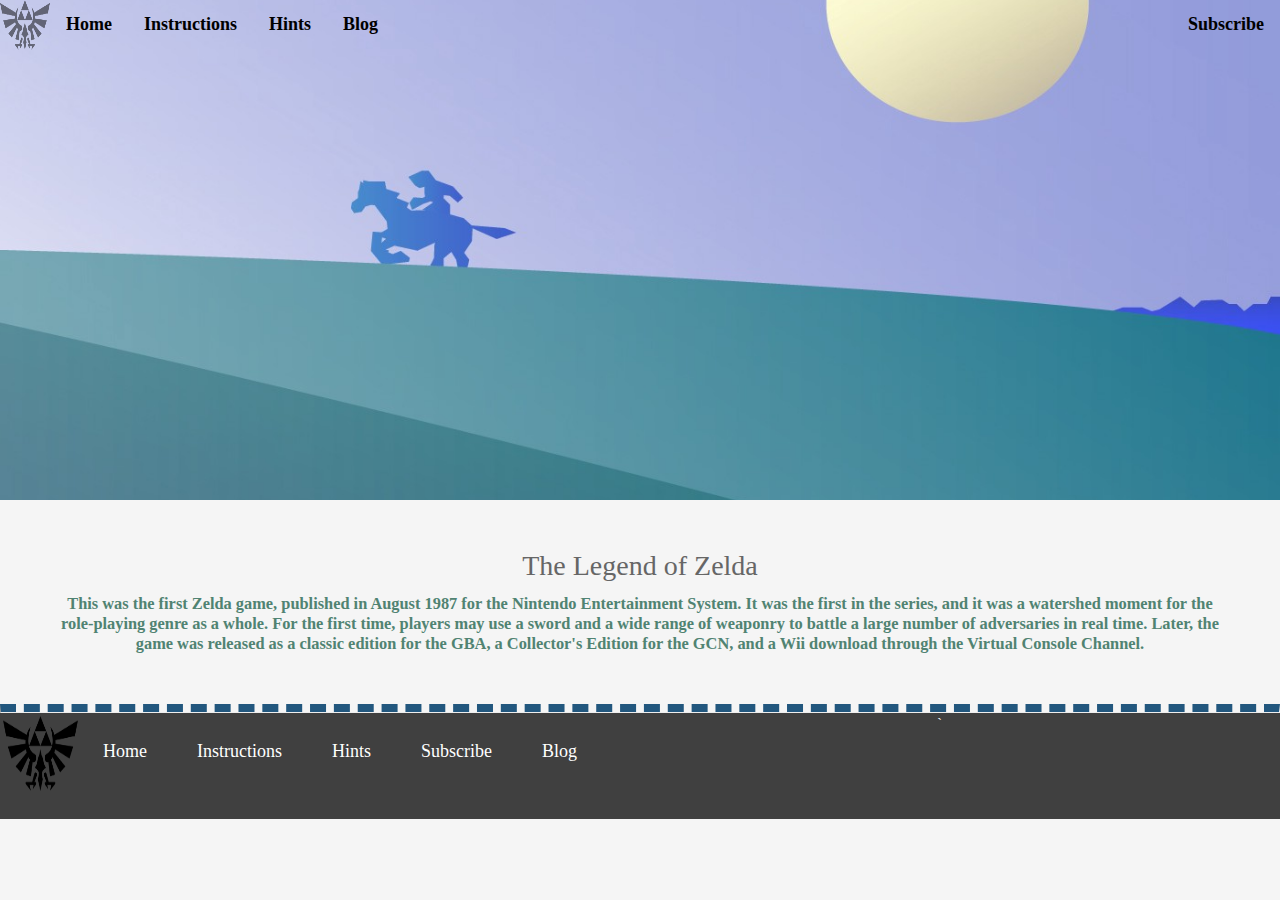
<file: index.html>
<!DOCTYPE html>

<html lang="en">

    <head>
  
        <link rel="stylesheet" href="styles.css">

        <link rel="stylesheet" href="https://fonts.google.com/specimen/Caveat">

        <title>Zelda</title>
        <meta name="description" content="Legend of Zelda">
        </meta name="author" content="Fredax">

    </head>
    <body>
    
        <div class="backpic" style="width: 100%; height: 500px;">

            <ul>
                <li><img  class="logo" width="50" height="50" src="img/poop.svg.png" onclick="location.href = 'index.html'"></li>
                <li><a href="index.html" class="mainnav">Home</a></li>
                <li><a href="instructions.html" class="mainnav">Instructions</a></li>
                <li><a href="hints.html" class="mainnav">Hints</a></li>
                <li><a href="blog.html" class="mainnav">Blog</a></li>
                <!--Button with a float to the right-->
                <li style="float:right"><a href="subscribe.html"  class="mainnav">Subscribe</a></li>
            </ul> 
        </div>
        <!--Nav bar end-->




        <div class="titlediv">
            <!--The title and small paragraph-->

            <h1>The Legend of Zelda</h1>
            <h3>This was the first Zelda game, published in August 1987 for the Nintendo Entertainment System. It was the first in the series, and it was a watershed moment for the role-playing genre as a whole. For the first time, players may use a sword and a wide range of weaponry to battle a large number of adversaries in real time. Later, the game was released as a classic edition for the GBA, a Collector's Edition for the GCN, and a Wii download through the Virtual Console Channel. </h3>
            
        </div>


      <div class="divvy"><hr></div>

       
     
       
        <footer>
            <ul >
                <li><img  class="logo" width="75" height="75" src="img/poop.svg.png" alt="websitelogo" onclick="location.href = 'index.html'"></li>
                <li><a href="index.html" class="footnav">Home</a></li>
                <li><a href="instructions.html" class="footnav">Instructions</a></li>
                <li><a href="hints.html" class="footnav">Hints</a></li>
                <li><a href="subscribe.html" class="footnav">Subscribe</a></li>
                <li><a href="blog.html" class="footnav">Blog</a></li>
                
        `
           </ul> 
        </footer>



                                                                                                                                                                                                                                                                                                                                                                        

        
    </body>
</html>
</file>
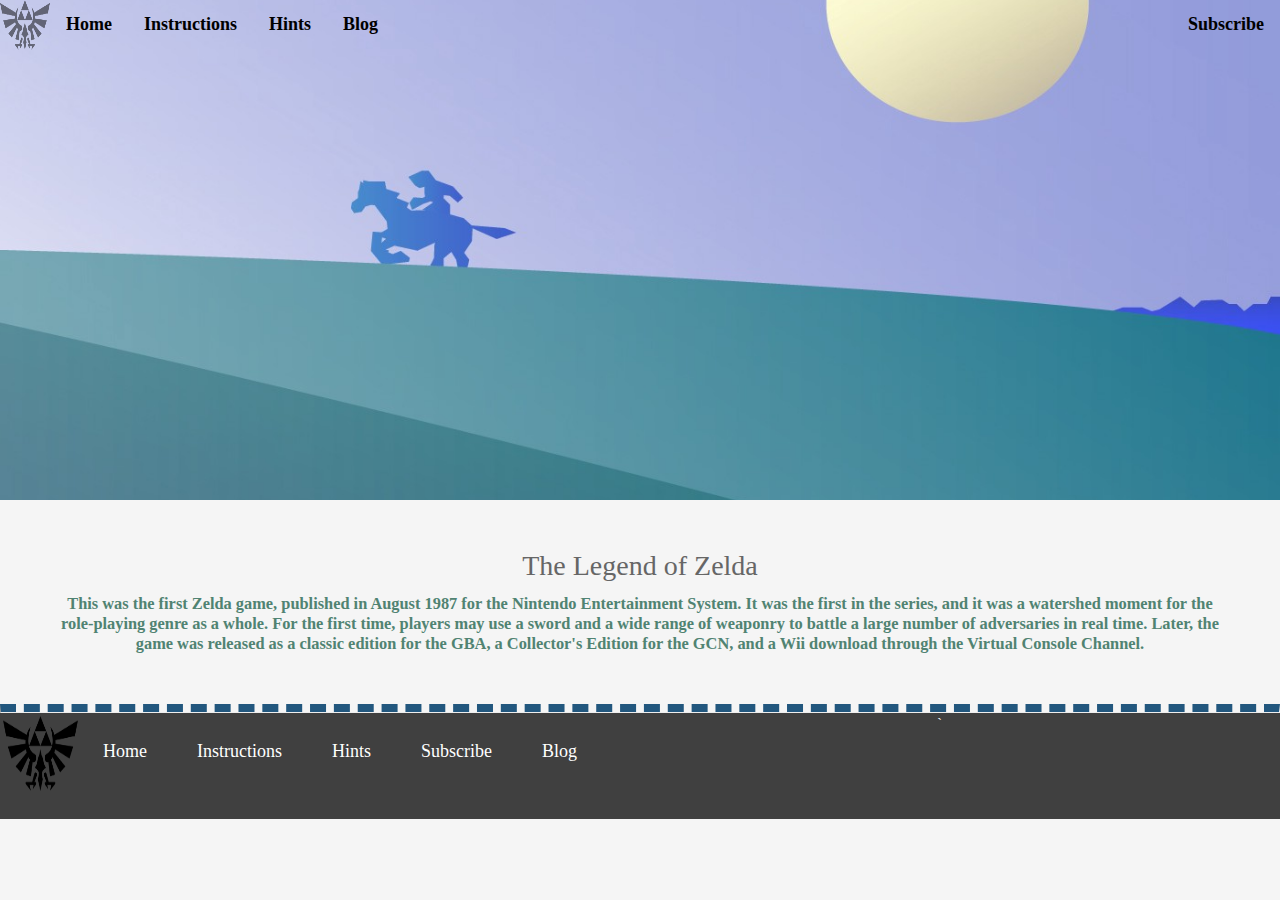
<file: Zelda/index.html>
<!DOCTYPE html>

<html lang="en">

    <head>
  
        <link rel="stylesheet" href="styles.css">

        <link rel="stylesheet" href="https://fonts.google.com/specimen/Caveat">

        <title>Zelda</title>
        <meta name="description" content="Legend of Zelda">
        </meta name="author" content="Fredax">

    </head>
    <body>
    
        <div class="backpic" style="width: 100%; height: 500px;">

            <ul>
                <li><img  class="logo" width="50" height="50" src="img/poop.svg.png" onclick="location.href = 'index.html'"></li>
                <li><a href="index.html" class="mainnav">Home</a></li>
                <li><a href="instructions.html" class="mainnav">Instructions</a></li>
                <li><a href="Hints.html" class="mainnav">Hints</a></li>
                <li><a href="Blog.html" class="mainnav">Blog</a></li>
                <!--Button with a float to the right-->
                <li style="float:right"><a href="subscribe.html"  class="mainnav">Subscribe</a></li>
            </ul> 
        </div>
        <!--Nav bar end-->




        <div class="titlediv">
            <!--The title and small paragraph-->

            <h1>The Legend of Zelda</h1>
            <h3>This was the first Zelda game, published in August 1987 for the Nintendo Entertainment System. It was the first in the series, and it was a watershed moment for the role-playing genre as a whole. For the first time, players may use a sword and a wide range of weaponry to battle a large number of adversaries in real time. Later, the game was released as a classic edition for the GBA, a Collector's Edition for the GCN, and a Wii download through the Virtual Console Channel. </h3>
            
        </div>


      <div class="divvy"><hr></div>

       
     
       
        <footer>
            <ul >
                <li><img  class="logo" width="75" height="75" src="img/poop.svg.png" alt="websitelogo" onclick="location.href = 'index.html'"></li>
                <li><a href="index.html" class="footnav">Home</a></li>
                <li><a href="instructions.html" class="footnav">Instructions</a></li>
                <li><a href="hints.html" class="footnav">Hints</a></li>
                <li><a href="subscribe.html" class="footnav">Subscribe</a></li>
                <li><a href="blog.html" class="footnav">Blog</a></li>
                
        `
           </ul> 
        </footer>



                                                                                                                                                                                                                                                                                                                                                                        

        
    </body>
</html>
</file>
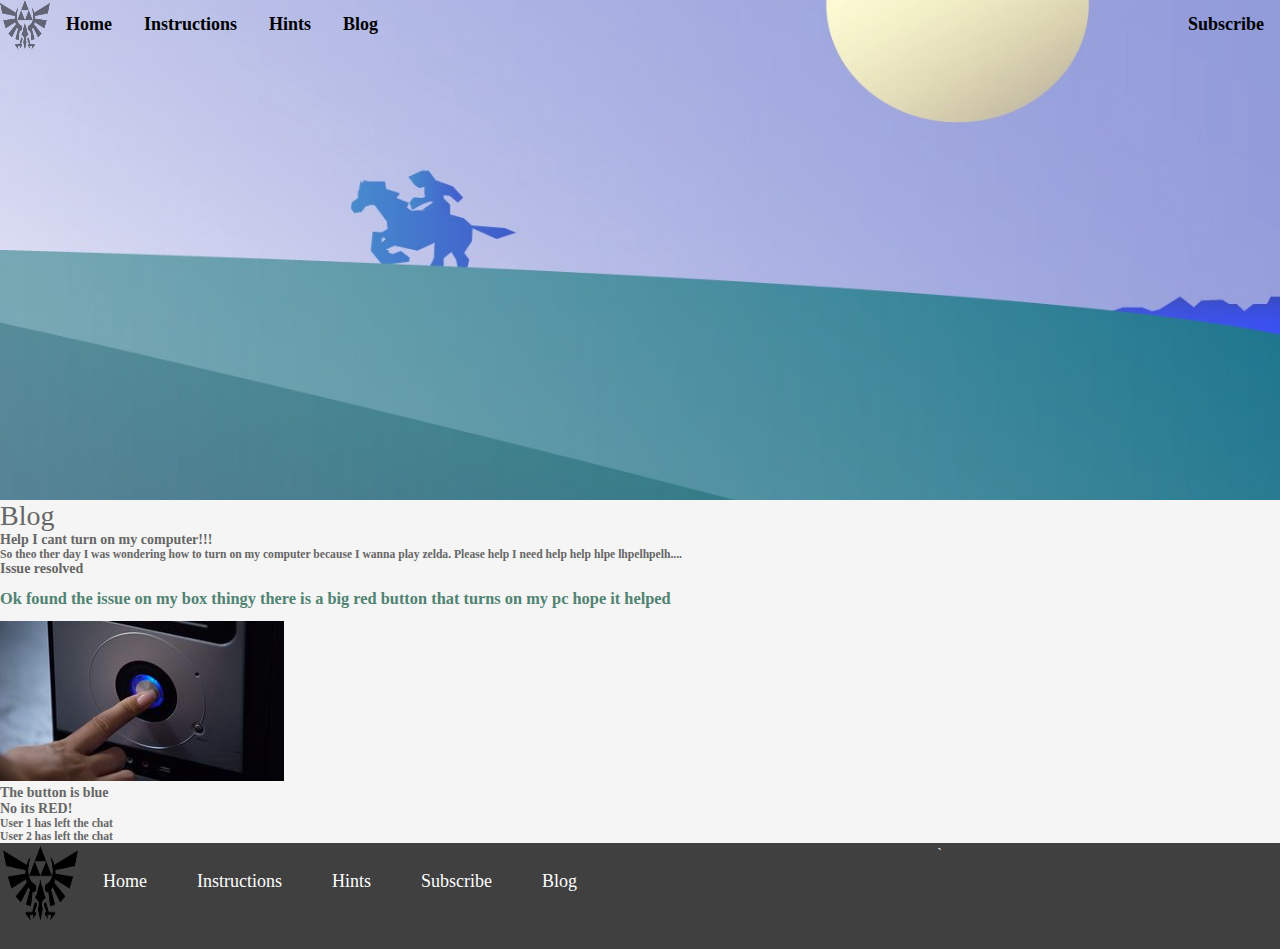
<file: blog.html>
<!DOCTYPE html>

<html lang="en">

    <head>
  
        <link rel="stylesheet" href="styles.css">

        <link rel="stylesheet" href="https://fonts.google.com/specimen/Caveat">

        <title>Zelda</title>
        <meta name="description" content="Legend of Zelda">
        </meta name="author" content="Fredax">

    </head>
    <body>
    
        <div class="backpic" style="width: 100%; height: 500px;">

            <ul>
                <li><img  class="logo" width="50" height="50" src="img/poop.svg.png" onclick="location.href = 'index.html'"></li>
                <li><a href="index.html" class="mainnav">Home</a></li>
                <li><a href="instructions.html" class="mainnav">Instructions</a></li>
                <li><a href="hints.html" class="mainnav">Hints</a></li>
                <li><a href="blog.html" class="mainnav">Blog</a></li>
                <!--Button with a float to the right-->
                <li style="float:right"><a href="subscribe.html"  class="mainnav">Subscribe</a></li>
            </ul> 
        </div>
        <!--Nav bar end-->

    <h1>Blog</h1>
    <h4>Help I cant turn on my computer!!!</h4>
    <h5>So theo ther day I was wondering how to turn on my computer because I wanna play zelda. Please help I need help help hlpe lhpelhpelh....</h5>
    <h4>Issue resolved</h4>
    <h3>Ok found the issue on my box thingy there is a big red button that turns on my pc hope it helped</h3>
    <img src="img/hand-pressing-power-button-desktop-computer-modern-personal-computer-technology-hand-pressing-power-button-desktop-computer-modern-132709895.jpeg" alt="">
    <h4>The button is blue</h4>
    <h4>No its RED!</h4>
    <h5>User 1 has left the chat</h5>
    <h5>User 2 has left the chat</h5>







   
    <footer>
        <ul >
            <li><img  class="logo" width="75" height="75" src="img/poop.svg.png" alt="websitelogo" onclick="location.href = 'index.html'"></li>
            <li><a href="index.html" class="footnav">Home</a></li>
            <li><a href="instructions.html" class="footnav">Instructions</a></li>
            <li><a href="hints.html" class="footnav">Hints</a></li>
            <li><a href="subscribe.html" class="footnav">Subscribe</a></li>
            <li><a href="blog.html" class="footnav">Blog</a></li>
            
    `
        </ul> 
    </footer>


    </body>
</html>
</file>
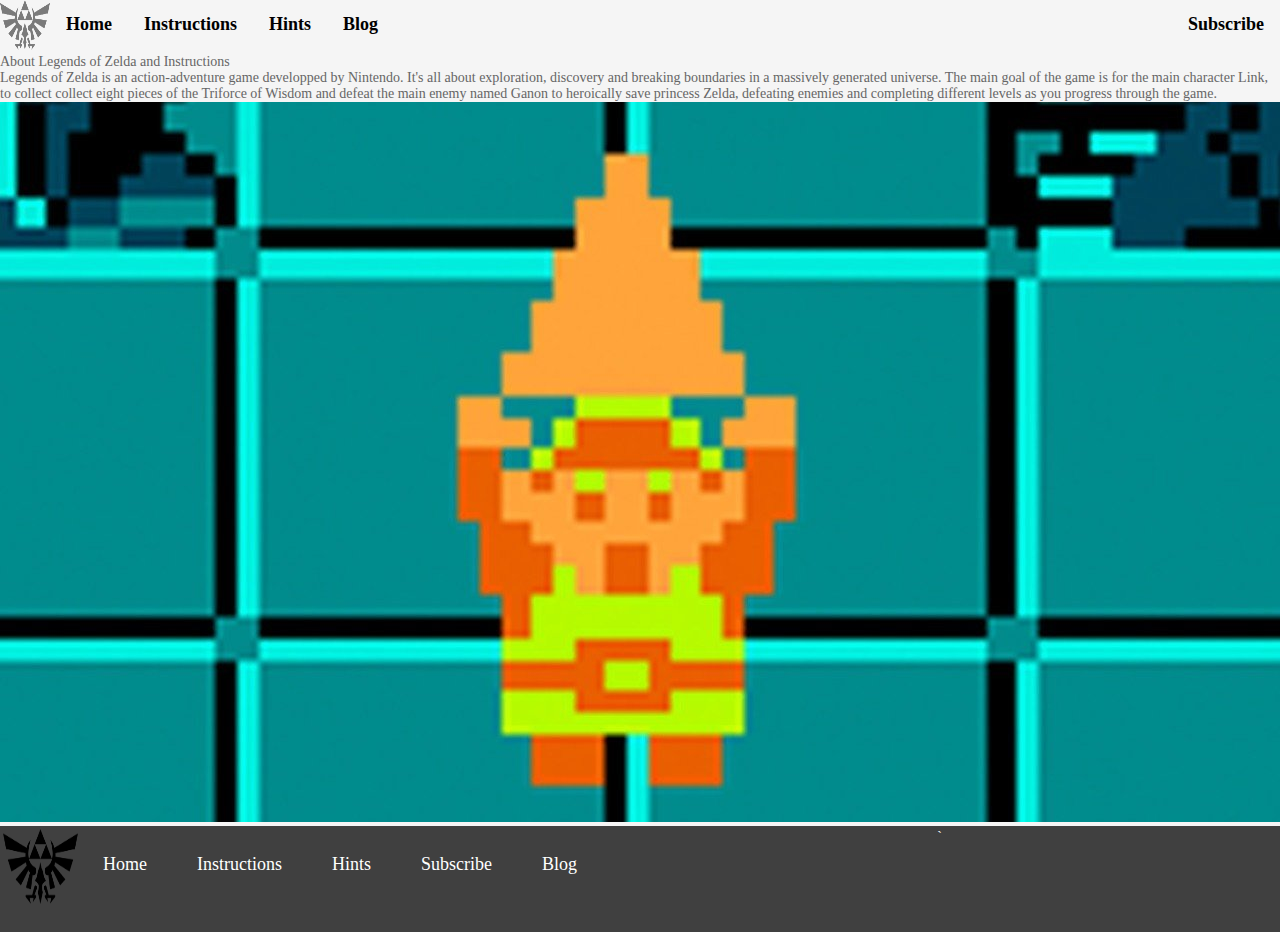
<file: hints.html>
<!DOCTYPE html>
<html>


    <ul>
        <li><img  class="logo" width="50" height="50" src="img/poop.svg.png" onclick="location.href = 'index.html'"></li>
        <li><a href="index.html" class="mainnav">Home</a></li>
        <li><a href="instructions.html" class="mainnav">Instructions</a></li>
        <li><a href="Hints.html" class="mainnav">Hints</a></li>
        <li><a href="Blog.html" class="mainnav">Blog</a></li>
        <!--Button with a float to the right-->
        <li style="float:right"><a href="subscribe.html"  class="mainnav">Subscribe</a></li>
    </ul> 
    </div>
    <!--Nav bar end-->
    
<link rel="stylesheet" href="styles.css">
    <head>
        <p class="yes">About Legends of Zelda and Instructions</p>
    </head>

    <body>
        <div class="tipsandtricks">
            <p>Legends of Zelda is an action-adventure game developped by Nintendo.
               It's all about exploration, discovery and breaking boundaries in a massively generated universe.
               The main goal of the game is for the main character Link, to collect collect eight pieces of the Triforce of Wisdom and defeat the main enemy named Ganon 
               to heroically save princess Zelda, defeating enemies and completing different levels as you progress through the game.
            </p>
        </div>

        <img src="img/nintendo-releases-special-version-of-legend-of-zelda-for-swi_q91b.jpeg" alt="">

        <div class="pic1">

        </div>

        <div class="zelda">

        </div>

        <footer>
            <ul >
                <li><img  class="logo" width="75" height="75" src="img/poop.svg.png" alt="websitelogo" onclick="location.href = 'index.html'"></li>
                <li><a href="index.html" class="footnav">Home</a></li>
                <li><a href="instructions.html" class="footnav">Instructions</a></li>
                <li><a href="hints.html" class="footnav">Hints</a></li>
                <li><a href="subscribe.html" class="footnav">Subscribe</a></li>
                <li><a href="blog.html" class="footnav">Blog</a></li>
                
        `
           </ul> 
        </footer>
    </body>

</html>
</file>
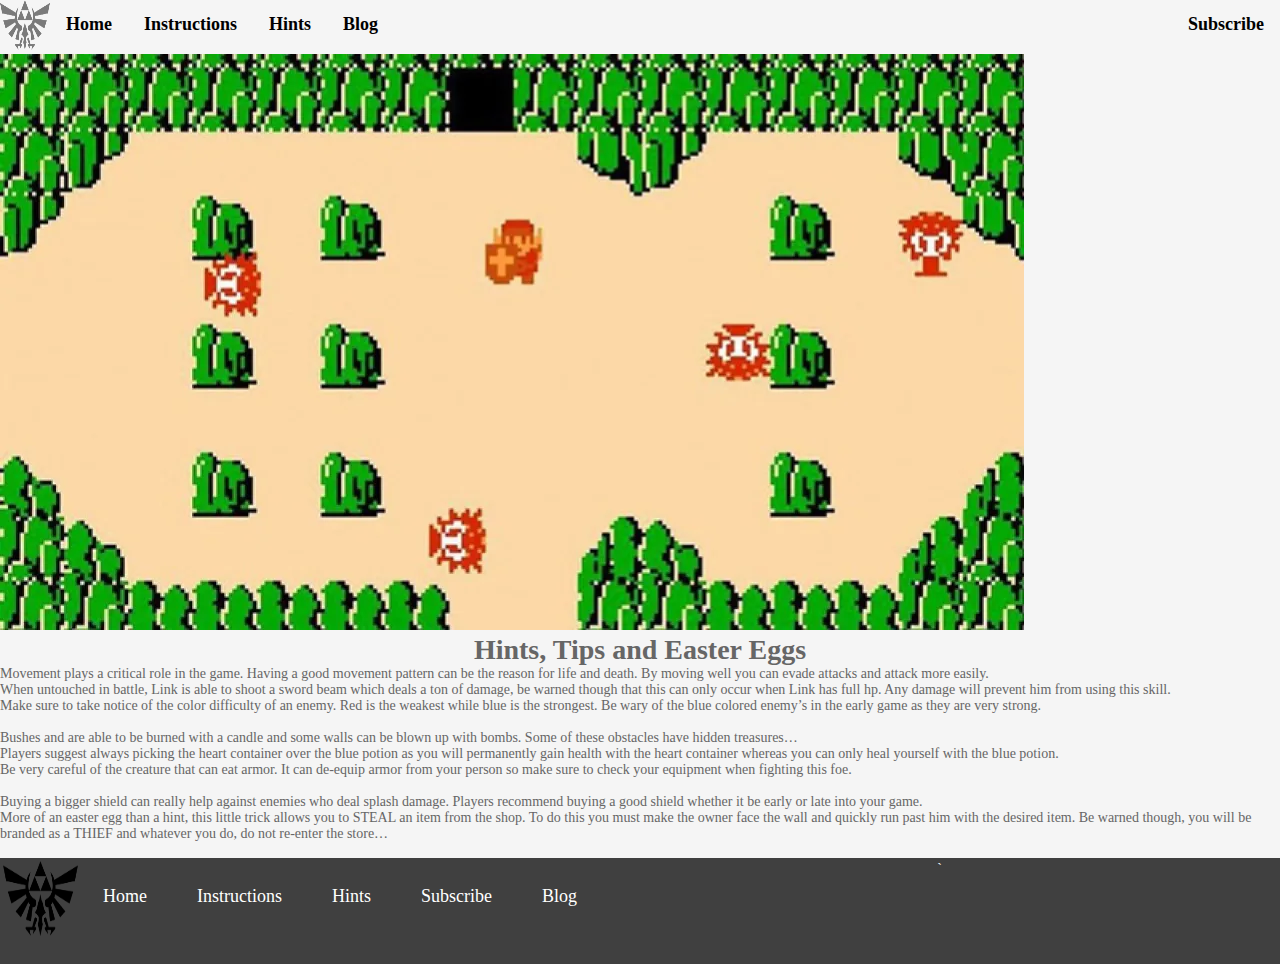
<file: instructions.html>
<!DOCTYPE html>
<ul>
    <li><img  class="logo" width="50" height="50" src="img/poop.svg.png" onclick="location.href = 'index.html'"></li>
    <li><a href="index.html" class="mainnav">Home</a></li>
    <li><a href="instructions.html" class="mainnav">Instructions</a></li>
    <li><a href="Hints.html" class="mainnav">Hints</a></li>
    <li><a href="Blog.html" class="mainnav">Blog</a></li>
    <!--Button with a float to the right-->
    <li style="float:right"><a href="subscribe.html"  class="mainnav">Subscribe</a></li>
</ul> 
</div>
<!--Nav bar end-->



<html>
    <img src="img/The-Legend-of-Zelda.webp" alt="">
    <link rel="stylesheet" href="styles.css">
    <h1><center><b>Hints, Tips and Easter Eggs</b></center></h1>
    <div class="lg">Movement plays a critical role in the game. Having a good movement pattern can be the reason for life and death. By moving well you can evade attacks and attack more easily.</div>
    <div class="ng">When untouched in battle, Link is able to shoot a sword beam which deals a ton of damage, be warned though that this can only occur when Link has full hp. Any damage will prevent him from using this skill.</div>
    <div class="cg">Make sure to take notice of the color difficulty of an enemy. Red is the weakest while blue is the strongest. Be wary of the blue colored enemy’s in the early game as they are very strong.</div>
    <br>
    <div class="ln">Bushes and are able to be burned with a candle and some walls can be blown up with bombs. Some of these obstacles have hidden treasures…</div>
    <div class="tn">Players suggest always picking the heart container over the blue potion as you will permanently gain health with the heart container whereas you can only heal yourself with the blue potion.</div>
    <div class="cn">Be very careful of the creature that can eat armor. It can de-equip armor from your person so make sure to check your equipment when fighting this foe.</div>
    <br>
    <div class="le">Buying a bigger shield can really help against enemies who deal splash damage. Players recommend buying a good shield whether it be early or late into your game.</div>
    <div class="ne">More of an easter egg than a hint, this little trick allows you to STEAL an item from the shop. To do this you must make the owner face the wall and quickly run past him with the desired item. Be warned though, you will be branded as a THIEF and whatever you do, do not re-enter the store…</div>
    <br>
</html>

<footer>
            <ul >
                <li><img  class="logo" width="75" height="75" src="img/poop.svg.png" alt="websitelogo" onclick="location.href = 'index.html'"></li>
                <li><a href="index.html" class="footnav">Home</a></li>
                <li><a href="instructions.html" class="footnav">Instructions</a></li>
                <li><a href="hints.html" class="footnav">Hints</a></li>
                <li><a href="subscribe.html" class="footnav">Subscribe</a></li>
                <li><a href="blog.html" class="footnav">Blog</a></li>
                
        `
           </ul> 
        </footer>
</file>
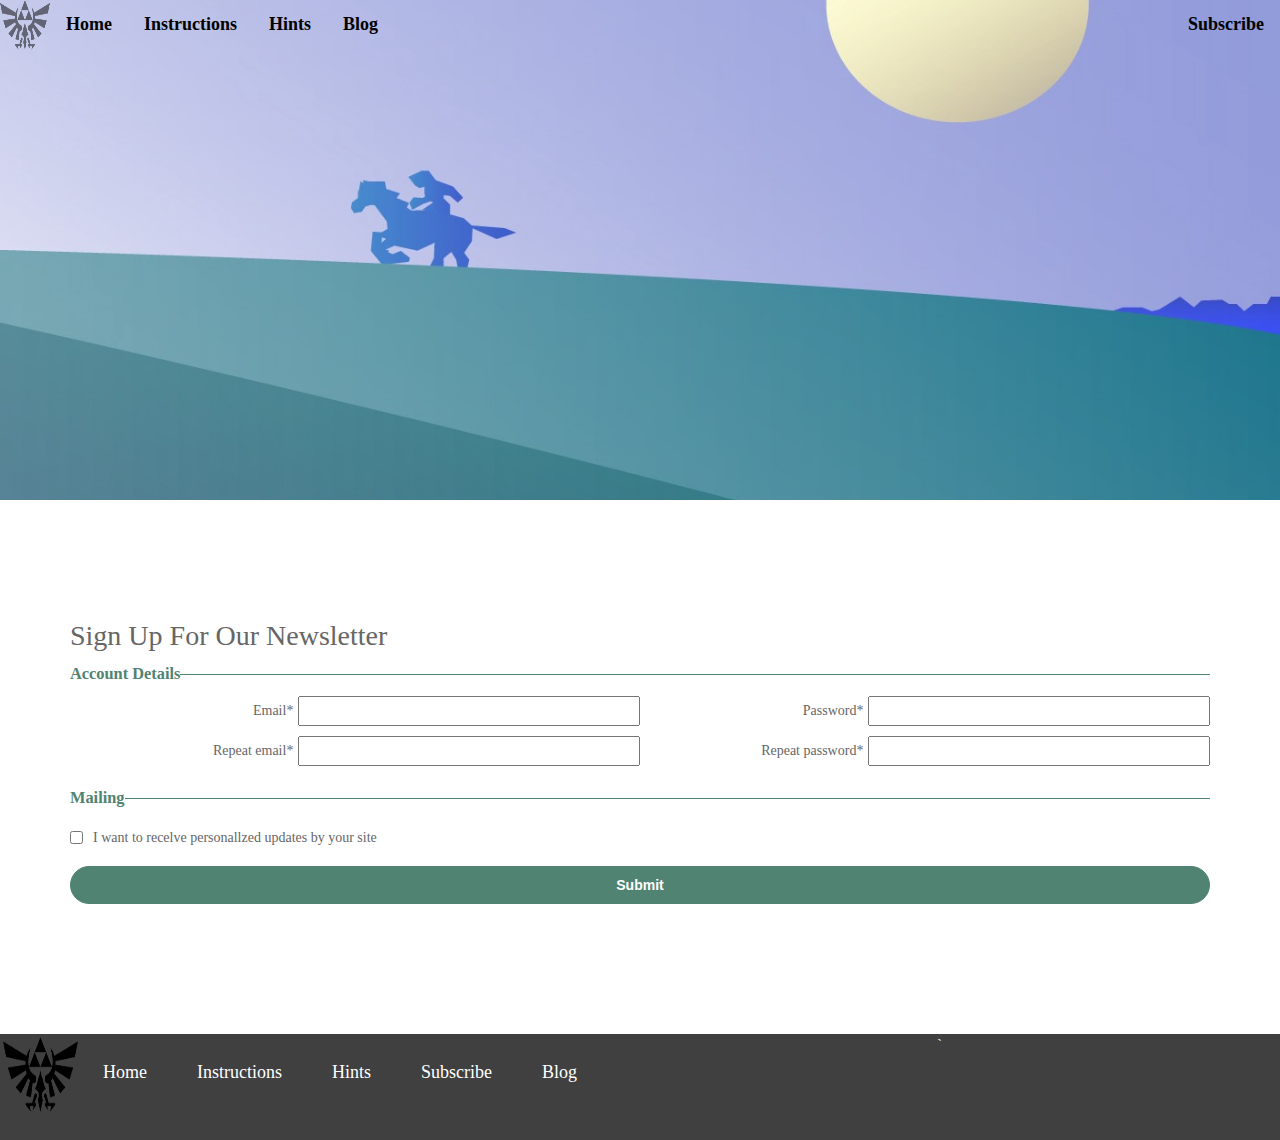
<file: subscribe.html>
<!DOCTYPE html>

<html lang="en">

    <head>
  
        <link rel="stylesheet" href="styles.css">

        <link rel="stylesheet" href="https://fonts.google.com/specimen/Caveat">

        <title>Zelda</title>
        <meta name="description" content="Legend of Zelda">
        </meta name="author" content="Fredax">

    </head>
    <body>
    
        <div class="backpic" style="width: 100%; height: 500px;">

            <ul>
                <li><img  class="logo" width="50" height="50" src="img/poop.svg.png" onclick="location.href = 'index.html'"></li>
                <li><a href="index.html" class="mainnav">Home</a></li>
                <li><a href="instructions.html" class="mainnav">Instructions</a></li>
                <li><a href="Hints.html" class="mainnav">Hints</a></li>
                <li><a href="Blog.html" class="mainnav">Blog</a></li>
                <!--Button with a float to the right-->
                <li style="float:right"><a href="subscribe.html"  class="mainnav">Subscribe</a></li>
            </ul> 
        </div>
        <!--Nav bar end-->
 


    <title>Account registration form</title>
    <link href='https://fonts.googleapis.com/css?family=Open+Sans:400,300,300italic,400italic,600' rel='stylesheet' type='text/css'>
    <link href="https://fonts.googleapis.com/css?family=Roboto:300,400,500,700" rel="stylesheet">
   
  
    <div class="main-block">
    <form action="/">
      <h1>Sign Up For Our Newsletter</h1>
      <fieldset>
        <legend>
          <h3>Account Details</h3>
        </legend>
        <div  class="account-details">
          <div><label>Email*</label><input type="text" name="name" required></div>
          <div><label>Password*</label><input type="password" name="name" required></div>
          <div><label>Repeat email*</label><input type="text" name="name" required></div>
          <div><label>Repeat password*</label><input type="password" name="name" required></div>
        </div>
      </fieldset>
      <fieldset>
        <legend>
          
          <h3>Mailing</h3>
        </legend>
        <div  class="terms-mailing">
          <div class="checkbox">
   
          </div>
          <div class="checkbox">
            <input type="checkbox" name="checkbox"><span>I want to recelve personallzed updates by your site</span>
          </div>
      </fieldset>
      <button type="submit" href="/">Submit</button>
    </form>
        </div> 

        <footer>
          <ul >
              <li><img  class="logo" width="75" height="75" src="img/poop.svg.png" alt="websitelogo" onclick="location.href = 'index.html'"></li>
              <li><a href="index.html" class="footnav">Home</a></li>
              <li><a href="instructions.html" class="footnav">Instructions</a></li>
              <li><a href="hints.html" class="footnav">Hints</a></li>
              <li><a href="subscribe.html" class="footnav">Subscribe</a></li>
              <li><a href="blog.html" class="footnav">Blog</a></li>
              
      `
          </ul> 
      </footer>

    </body>
    </html>
</file>
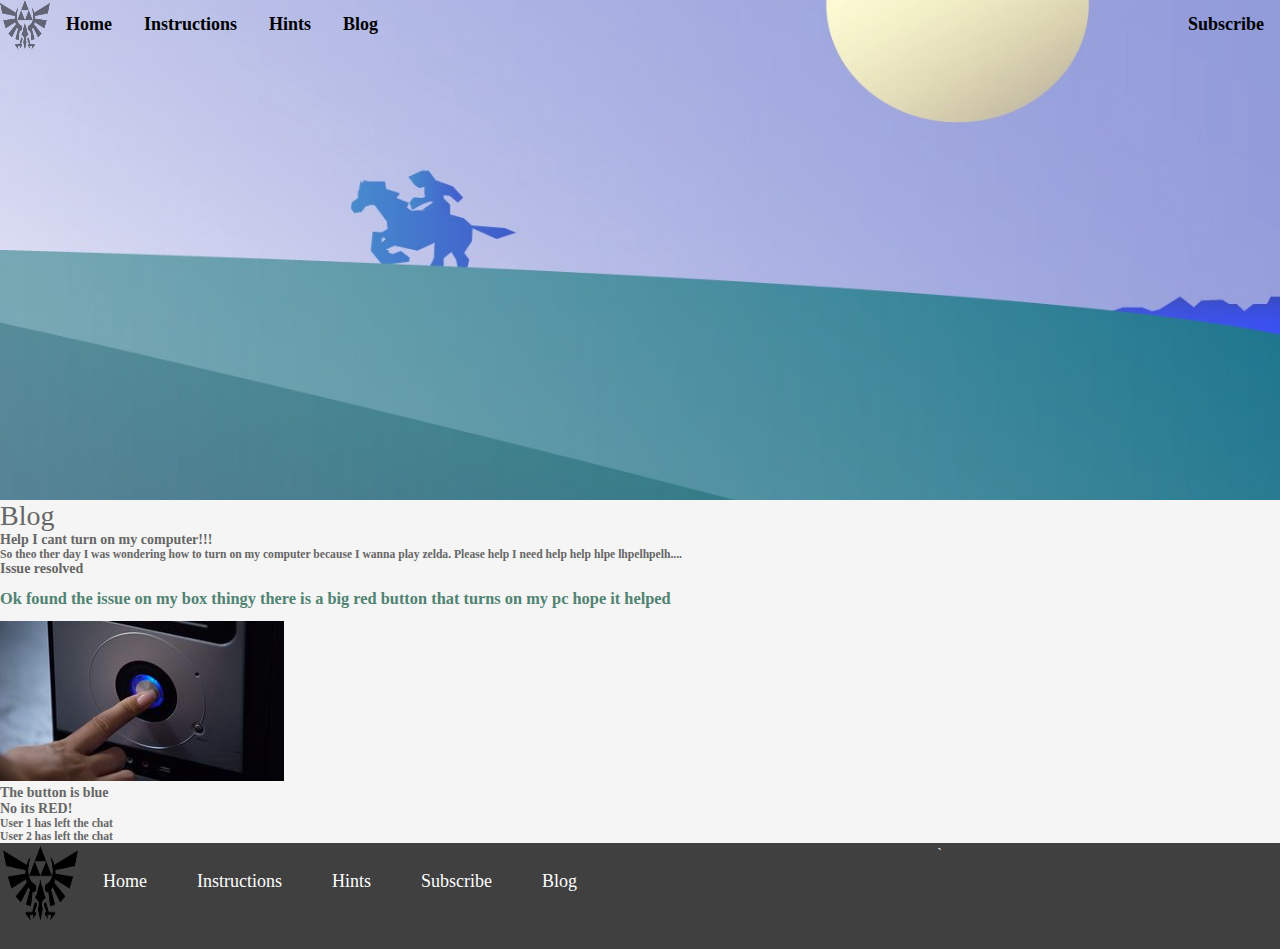
<file: Zelda/blog.html>
<!DOCTYPE html>

<html lang="en">

    <head>
  
        <link rel="stylesheet" href="styles.css">

        <link rel="stylesheet" href="https://fonts.google.com/specimen/Caveat">

        <title>Zelda</title>
        <meta name="description" content="Legend of Zelda">
        </meta name="author" content="Fredax">

    </head>
    <body>
    
        <div class="backpic" style="width: 100%; height: 500px;">

            <ul>
                <li><img  class="logo" width="50" height="50" src="img/poop.svg.png" onclick="location.href = 'index.html'"></li>
                <li><a href="index.html" class="mainnav">Home</a></li>
                <li><a href="instructions.html" class="mainnav">Instructions</a></li>
                <li><a href="Hints.html" class="mainnav">Hints</a></li>
                <li><a href="Blog.html" class="mainnav">Blog</a></li>
                <!--Button with a float to the right-->
                <li style="float:right"><a href="subscribe.html"  class="mainnav">Subscribe</a></li>
            </ul> 
        </div>
        <!--Nav bar end-->

    <h1>Blog</h1>
    <h4>Help I cant turn on my computer!!!</h4>
    <h5>So theo ther day I was wondering how to turn on my computer because I wanna play zelda. Please help I need help help hlpe lhpelhpelh....</h5>
    <h4>Issue resolved</h4>
    <h3>Ok found the issue on my box thingy there is a big red button that turns on my pc hope it helped</h3>
    <img src="img/hand-pressing-power-button-desktop-computer-modern-personal-computer-technology-hand-pressing-power-button-desktop-computer-modern-132709895.jpeg" alt="">
    <h4>The button is blue</h4>
    <h4>No its RED!</h4>
    <h5>User 1 has left the chat</h5>
    <h5>User 2 has left the chat</h5>







   
    <footer>
        <ul >
            <li><img  class="logo" width="75" height="75" src="img/poop.svg.png" alt="websitelogo" onclick="location.href = 'index.html'"></li>
            <li><a href="index.html" class="footnav">Home</a></li>
            <li><a href="instructions.html" class="footnav">Instructions</a></li>
            <li><a href="hints.html" class="footnav">Hints</a></li>
            <li><a href="subscribe.html" class="footnav">Subscribe</a></li>
            <li><a href="blog.html" class="footnav">Blog</a></li>
            
    `
        </ul> 
    </footer>


    </body>
</html>
</file>
<file: styles.css>
/*Basic Needed*/
* {
  padding: 0;
  margin: 0;
}

ul {
  list-style-type: none;
  overflow: hidden;

}

li {
  float: left;
}
/*Logo transition*/
.logo {
  transition-duration: 0.4s;
}


.logo:hover {
  opacity: 50%;
}
/*Logo transition end*/

/*Nav Bar config*/
.mainnav {
  width: 100;
  display: block;
  color: black;
  text-align: center;
  padding: 14px 16px;
  text-decoration: none;
  font-family: 'Caveat';
  font-weight: 700;
  font-size: large;
}

li a:hover {
  opacity: 50%;;
}
/*Background picture config*/
.backpic {
  background-image: url("img/kid.jpeg");
  background-position: center;
  background-repeat: no-repeat;
  background-size: cover;
}

.navbar {
  top: 500px;
}
/*Newsletter Navbar*/
.newsletterthing {
  background-color: black; 
  color: white;
  padding: 8px 64px;
  text-align: center;
  font-size: 16px;
  border-radius: 48px;
  border: 1px solid #77C063;
  transition-duration: 0.4s;
}



/* END OF Clickable img configs*/

.specialdiv {
  text-align: center;
}

.titlediv {
  margin-top: 50px;
  text-align: center;
  font-family: 'Caveat';
  margin: 50px;
}
/*Footer*/
footer {
  text-align: center;
  padding: 3px;
  background-color: rgb(64, 64, 64);
  color: white;
  height: 100px;
  text-align: center;
}
/*Navbar in footer*/
.footnav {
  display: block;
  color: white;
  text-align: center;
  padding: 25px 25px;
  text-decoration: none;
  font-family: 'Caveat';
  font-size: large;
  transition-duration: 0.4s;

}
.footnav:hover {
  color:rgb(130, 130, 130)
  opaci
}
body {
  background-color: whitesmoke;
}


hr {
  border-top: 8px dashed #22577E;

}

table, th, td, tr {
  border: 1px double black;
  padding: 15px;
  text-align: center;
}

.Whoare {
  text-align: center;
  font-family: 'Caveat';
  margin: 100px;
  margin-top: 100px;
}






























html, body {
  min-height: 100%;
  }
  body, div, form, input, select, p { 
  padding: 0;
  margin: 0;
  outline: none;
  font-family: 'Comfortaa';
  font-size: 14px;
  color: #666;
  }
  h1 {
  margin: 0;
  font-weight: 400;
  }
  h3 {
  margin: 12px 0;
  color: #508372;
  }
  .main-block {
  display: flex;
  justify-content: center;
  align-items: center;
  background: #fff;
  }
  form {
  width: 100%;
  padding: 20px;
  margin: 50px;
  margin-top: 100px;
  margin-bottom: 100px;
  }
  fieldset {
  border: none;
  border-top: 1px solid #508372;
  }
  .account-details, .personal-details {
  display: flex;
  flex-wrap: wrap;
  justify-content: space-between;
  }
  .account-details >div, .personal-details >div >div {
  display: flex;
  align-items: center;
  margin-bottom: 10px;
  }
  .account-details >div, .personal-details >div, input, label {
  width: 100%;
  }
  label {
  padding: 0 5px;
  text-align: right;
  vertical-align: middle;
  }
  input {
  padding: 5px;
  vertical-align: middle;
  }
  .checkbox {
  margin-bottom: 10px;
  }
  select, .children, .gender, .bdate-block {
  width: calc(100% + 26px);
  padding: 5px 0;
  }
  select {
  background: transparent;
  }
 
  .checkbox input, .children input {
  width: auto;
  margin: -2px 10px 0 0;
  }
  .checkbox a {
  color: #508372;
  }
  .checkbox a:hover {
  color: #508372;
  }
  button {
  width: 100%;
  padding: 10px 0;
  margin: 10px auto;
  border-radius: 30px; 
  border: 1px solid #508372;
  background: #508372; 
  font-size: 14px;
  font-weight: 600;
  color: #fff;
  transition-duration: 0.4s;
  
  
  }
  button:hover {
  background: #508372;
  opacity: 80%;
  }
  @media (min-width: 568px) {
  .account-details >div, .personal-details >div {
  width: 50%;
  }
  label {
  width: 40%;
  }
  input {
  width: 60%;
  }
  select, .children, .gender, .bdate-block {
  width: calc(60% + 16px);
  }
  }
</file>
<file: Zelda/styles.css>
/*Basic Needed*/
* {
  padding: 0;
  margin: 0;
}

ul {
  list-style-type: none;
  overflow: hidden;

}

li {
  float: left;
}
/*Logo transition*/
.logo {
  transition-duration: 0.4s;
}


.logo:hover {
  opacity: 50%;
}
/*Logo transition end*/

/*Nav Bar config*/
.mainnav {
  width: 100;
  display: block;
  color: black;
  text-align: center;
  padding: 14px 16px;
  text-decoration: none;
  font-family: 'Caveat';
  font-weight: 700;
  font-size: large;
}

li a:hover {
  opacity: 50%;;
}
/*Background picture config*/
.backpic {
  background-image: url("img/kid.jpeg");
  background-position: center;
  background-repeat: no-repeat;
  background-size: cover;
}

.navbar {
  top: 500px;
}
/*Newsletter Navbar*/
.newsletterthing {
  background-color: black; 
  color: white;
  padding: 8px 64px;
  text-align: center;
  font-size: 16px;
  border-radius: 48px;
  border: 1px solid #77C063;
  transition-duration: 0.4s;
}



/* END OF Clickable img configs*/

.specialdiv {
  text-align: center;
}

.titlediv {
  margin-top: 50px;
  text-align: center;
  font-family: 'Caveat';
  margin: 50px;
}
/*Footer*/
footer {
  text-align: center;
  padding: 3px;
  background-color: rgb(64, 64, 64);
  color: white;
  height: 100px;
  text-align: center;
}
/*Navbar in footer*/
.footnav {
  display: block;
  color: white;
  text-align: center;
  padding: 25px 25px;
  text-decoration: none;
  font-family: 'Caveat';
  font-size: large;
  transition-duration: 0.4s;

}
.footnav:hover {
  color:rgb(130, 130, 130)
  opaci
}
body {
  background-color: whitesmoke;
}


hr {
  border-top: 8px dashed #22577E;

}

table, th, td, tr {
  border: 1px double black;
  padding: 15px;
  text-align: center;
}

.Whoare {
  text-align: center;
  font-family: 'Caveat';
  margin: 100px;
  margin-top: 100px;
}






























html, body {
  min-height: 100%;
  }
  body, div, form, input, select, p { 
  padding: 0;
  margin: 0;
  outline: none;
  font-family: 'Comfortaa';
  font-size: 14px;
  color: #666;
  }
  h1 {
  margin: 0;
  font-weight: 400;
  }
  h3 {
  margin: 12px 0;
  color: #508372;
  }
  .main-block {
  display: flex;
  justify-content: center;
  align-items: center;
  background: #fff;
  }
  form {
  width: 100%;
  padding: 20px;
  margin: 50px;
  margin-top: 100px;
  margin-bottom: 100px;
  }
  fieldset {
  border: none;
  border-top: 1px solid #508372;
  }
  .account-details, .personal-details {
  display: flex;
  flex-wrap: wrap;
  justify-content: space-between;
  }
  .account-details >div, .personal-details >div >div {
  display: flex;
  align-items: center;
  margin-bottom: 10px;
  }
  .account-details >div, .personal-details >div, input, label {
  width: 100%;
  }
  label {
  padding: 0 5px;
  text-align: right;
  vertical-align: middle;
  }
  input {
  padding: 5px;
  vertical-align: middle;
  }
  .checkbox {
  margin-bottom: 10px;
  }
  select, .children, .gender, .bdate-block {
  width: calc(100% + 26px);
  padding: 5px 0;
  }
  select {
  background: transparent;
  }
 
  .checkbox input, .children input {
  width: auto;
  margin: -2px 10px 0 0;
  }
  .checkbox a {
  color: #508372;
  }
  .checkbox a:hover {
  color: #508372;
  }
  button {
  width: 100%;
  padding: 10px 0;
  margin: 10px auto;
  border-radius: 30px; 
  border: 1px solid #508372;
  background: #508372; 
  font-size: 14px;
  font-weight: 600;
  color: #fff;
  transition-duration: 0.4s;
  
  
  }
  button:hover {
  background: #508372;
  opacity: 80%;
  }
  @media (min-width: 568px) {
  .account-details >div, .personal-details >div {
  width: 50%;
  }
  label {
  width: 40%;
  }
  input {
  width: 60%;
  }
  select, .children, .gender, .bdate-block {
  width: calc(60% + 16px);
  }
  }
</file>
